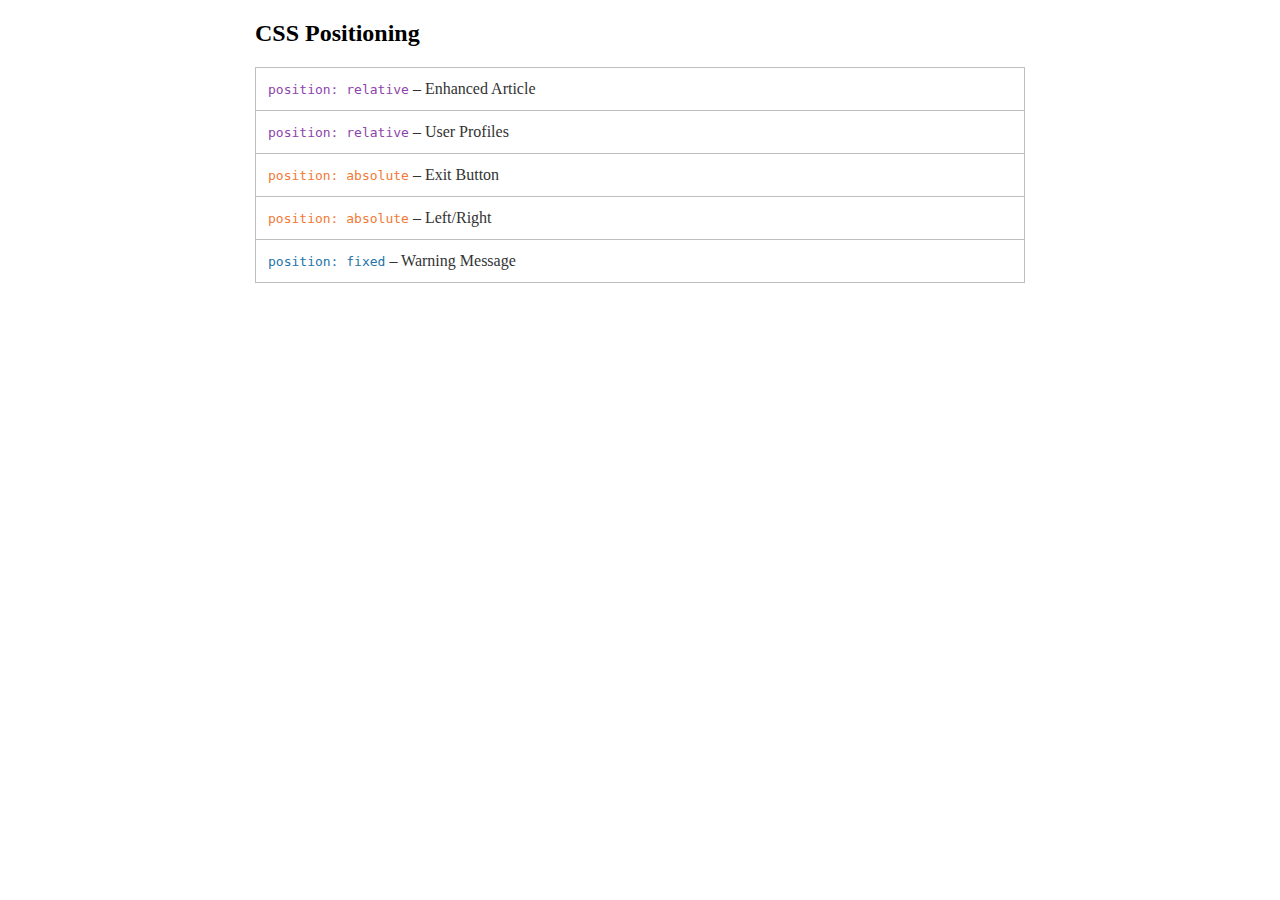
<file: muktek/assignments/css-positioning/index.html>
<!DOCTYPE html>
<html>
	<head>
		<meta charset="utf-8">
		<title>Positioning</title>
		<style>
			a{text-decoration: none; color: #333; display: block;}
			#app-container{width: 770px; margin: 0 auto;	font-family: "Avenir", "sans-serif";}
			ul{ list-style-type: none;	 padding: 0; border: 1px solid #BFBFBF; border-bottom: 0; }
			li{ padding: 12px; border-bottom: 1px solid #BFBFBF; font-weight: 500;}
			.abs{
				color: #F27935;
			}
			.rel{
				color: #8E44AD;
			}
			.fix{
				color: #2574A9;
			}
		</style>
	</head>
	<body>

		<div id="app-container">
			<h2>CSS Positioning</h2>
			<ul>
				<li><a href="./ex-01-relative-positioning-enhanced-content/index.html" target="_blank"><code class="rel">position: relative</code> – Enhanced Article</a></li>
				<li><a href="./ex-02-relative-positioning-profile-example/index.html" target="_blank"><code class="rel">position: relative</code> – User Profiles</a></li>
				<li><a href="./ex-03-absolute-positioning-exit-button/index.html"><code class="abs">position: absolute</code> – Exit Button</a></li>
				<li><a href="./ex-04-absolute-positioning-left-right/index.html"><code class="abs">position: absolute</code> – Left/Right</a></li>
				<li><a href="./ex-05-fixed-positioning/index.html"><code class="fix">position: fixed</code> – Warning Message</a></li>
			</ul>
		</div>
	</body>
</html>
</file>
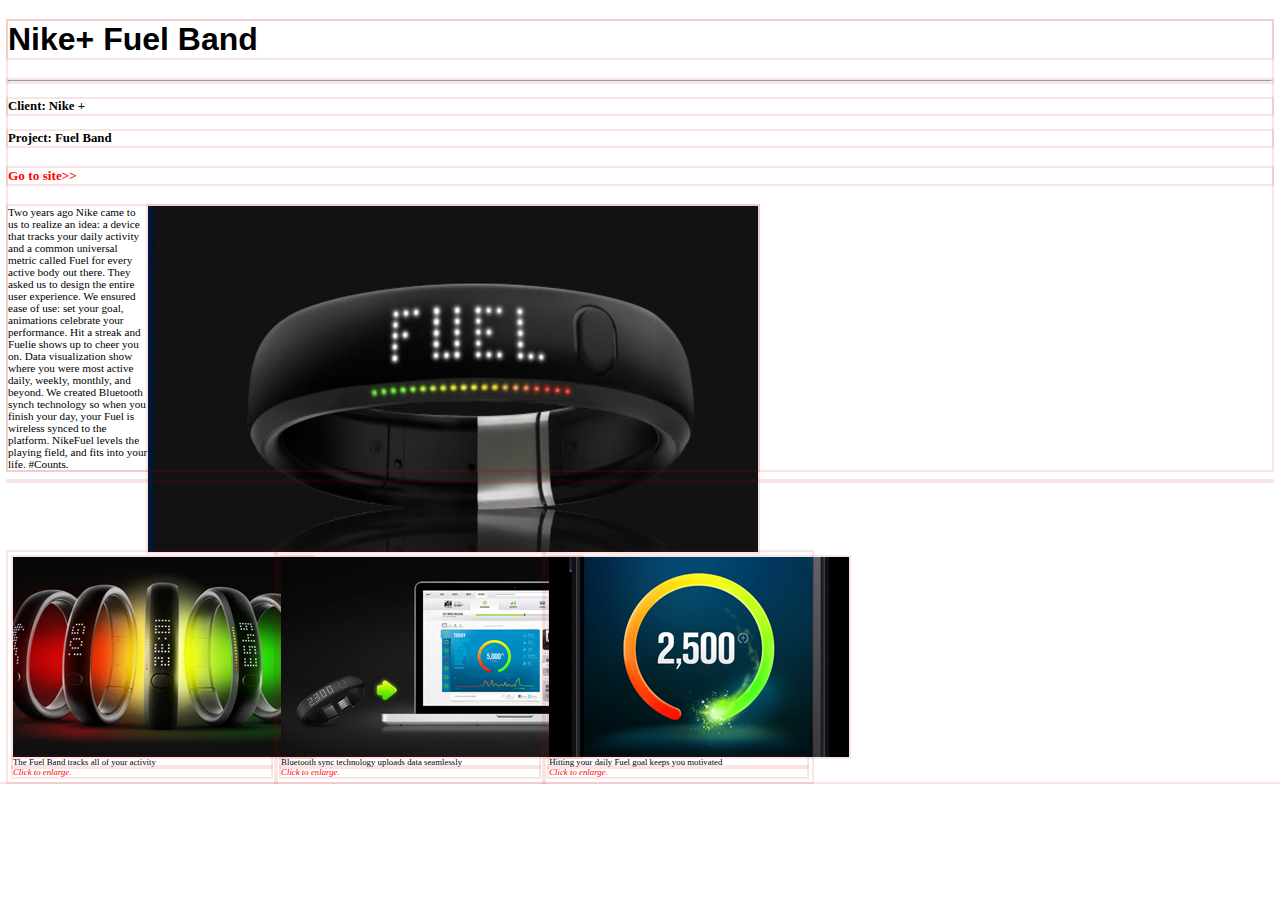
<file: muktek/assignments/flexbox-layouts-nike-fuelband/index.html>
<!DOCTYPE html>
<html>
<head>
<meta charset="UTF-8">
<title>Assigment 4</title>
<link rel="stylesheet" href="./css/style.css">

</head>
<body>

<h1>Nike+ Fuel Band</h1>
<hr>
<h4>Client: Nike +</h4>
<h4>Project: Fuel Band</h4>
<h5>Go to site>></h5>
      <p> <img src="./images/big-product-img.png" align="right">
      Two years ago Nike came to us to realize an idea: a device that tracks your daily activity and a common universal metric called Fuel for every active body out there. They asked us to design the entire user experience. We ensured ease of use: set your goal, animations celebrate your performance. Hit a streak and Fuelie shows up to cheer you on. Data visualization show where you were most active daily, weekly, monthly, and beyond. We created Bluetooth synch technology so when you finish your day, your Fuel is wireless synced to the platform. NikeFuel levels the playing field, and fits into your life. #Counts.
      </p>
  <div class="row">
        <div class="flex-container">
        <img src="./images/small-product-img-1.jpg"</p>
        <p1>The Fuel Band tracks all of your activity
        </p1>
        <p2>Click to enlarge.</p2>
        </div>
        <div class="flex-container">
        <img src="./images/small-product-img-2.jpg"</p>
        <p1>Bluetooth sync technology uploads data seamlessly
        </p1>
        <p2>Click to enlarge.</p2>
        </div>
        <div class="flex-container">
        <img src="./images/small-product-img-3.jpg"</p>
        <p1>Hitting your daily Fuel goal keeps you motivated
        </p1>
        <p2>Click to enlarge.</p2>
        </div>
  </div>
</body>
</html>
</file>
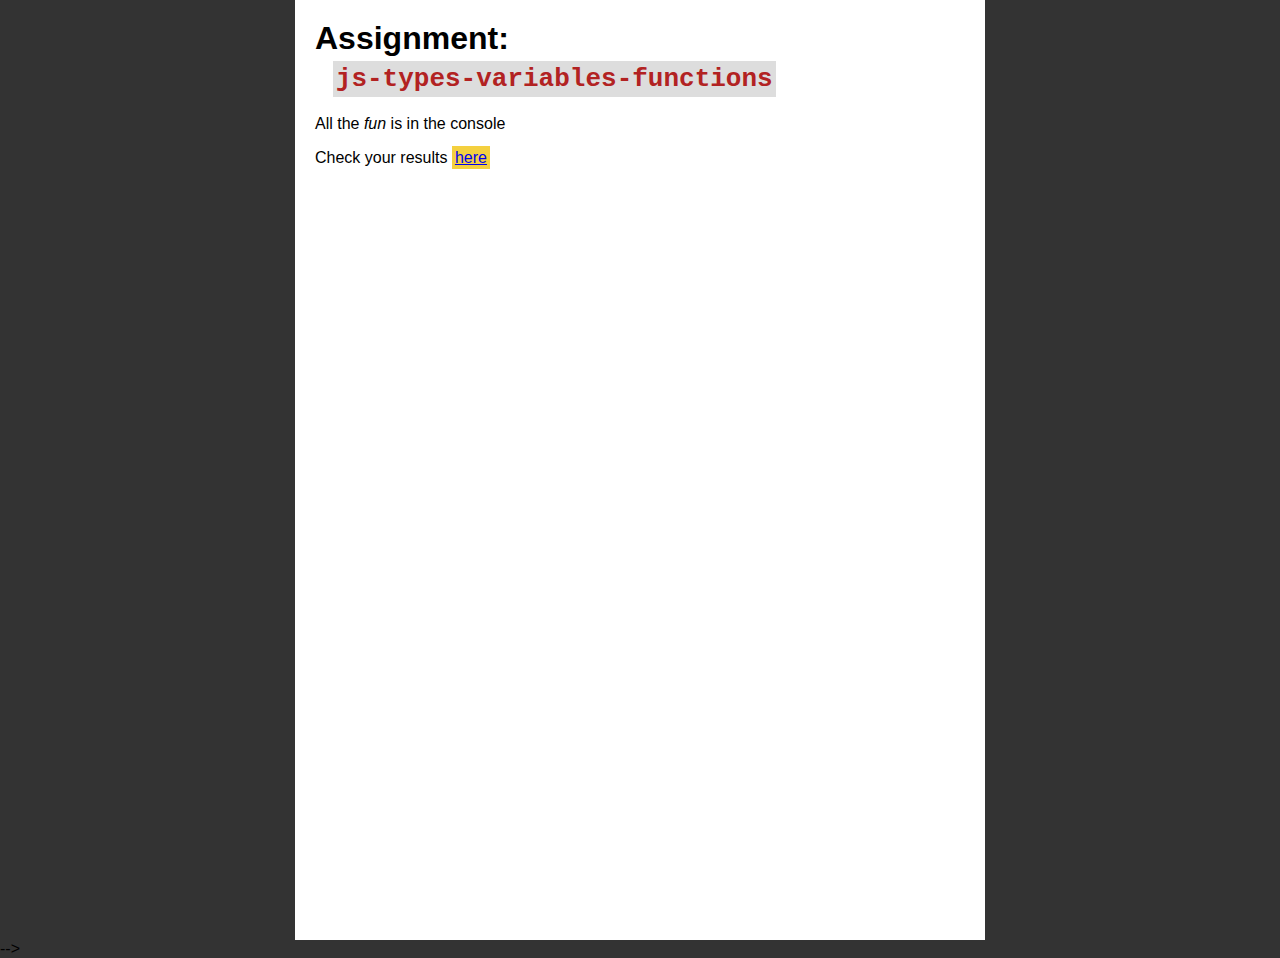
<file: muktek/assignments/js-types-variables-functions/index.html>
<!DOCTYPE html>
<html>
  <head>
    <meta charset="utf-8">
    <title>JS Drills - Basic - isVowel</title>
    <style>
      body{ font-family: 'Helvetica', Arial, sans-serif; margin: 0; background: #333;}
      div { max-width: 650px; background: #fff; min-height: 100vh; margin: 0 auto; padding: 20px;}
      div > * {margin-top: 0;}
      code {background: #ddd; color: firebrick; padding: 3px;}
      mark { background: #F4D03F; padding: 3px;}
    </style>
  </head>
  <body>
    <div>
      <h1>
        Assignment: <br/>
        &nbsp;&nbsp;<code>js-types-variables-functions</code>
      </h1>
      <p>All the <em>fun</em> is in the console</p>
      <p>Check your results <mark><a target="_blank" href="./_test-suite/test.html">here</a></mark></p>
    </div>

    <!--
      NOTE: Uncomment the <script> tags below
      to test check your work in the console
    -->

    <!-- ex-01 -->
    <!-- <script src="./ex-01-addMoreEnthusiasm.js"></script> -->

    <!-- ex-02 -->
    <!--<script src="./ex-02-simpleSum.js"></script> -->

    <!-- ex-03 -->
    <!--<script src="./ex-03-getAverage.js"></script> -->

    <!-- ex-04 -->
    <!-- <script src="./ex-04-isNegative.js"></script> -->

    <!-- ex-05 -->
    <!-- <script src="./ex-05-makeGreeting.js"></script> -->

    <!-- ex-06 -->
    <!-- <script src="./ex-06-makeUserGreeting.js"></script> -->

    <!-- ex-07 -->
    <script src="./ex-07-getMinimum.js"></script> -->

    <!-- ex-08 -->
    <!-- <script src="./ex-08-isVowel.js"></script> -->

    <!-- ex-09 -->
    <!-- <script src="./ex-09-getSeasonForMonth.js"></script> -->

    <!-- ex-10 -->
    <!-- <script src="./ex-10-justOneString.js"></script> -->

    <!-- ex-11 -->
    <!-- <script src="./ex-11-calcSpeedTicket.js"></script> -->


  </body>
</html>
</file>
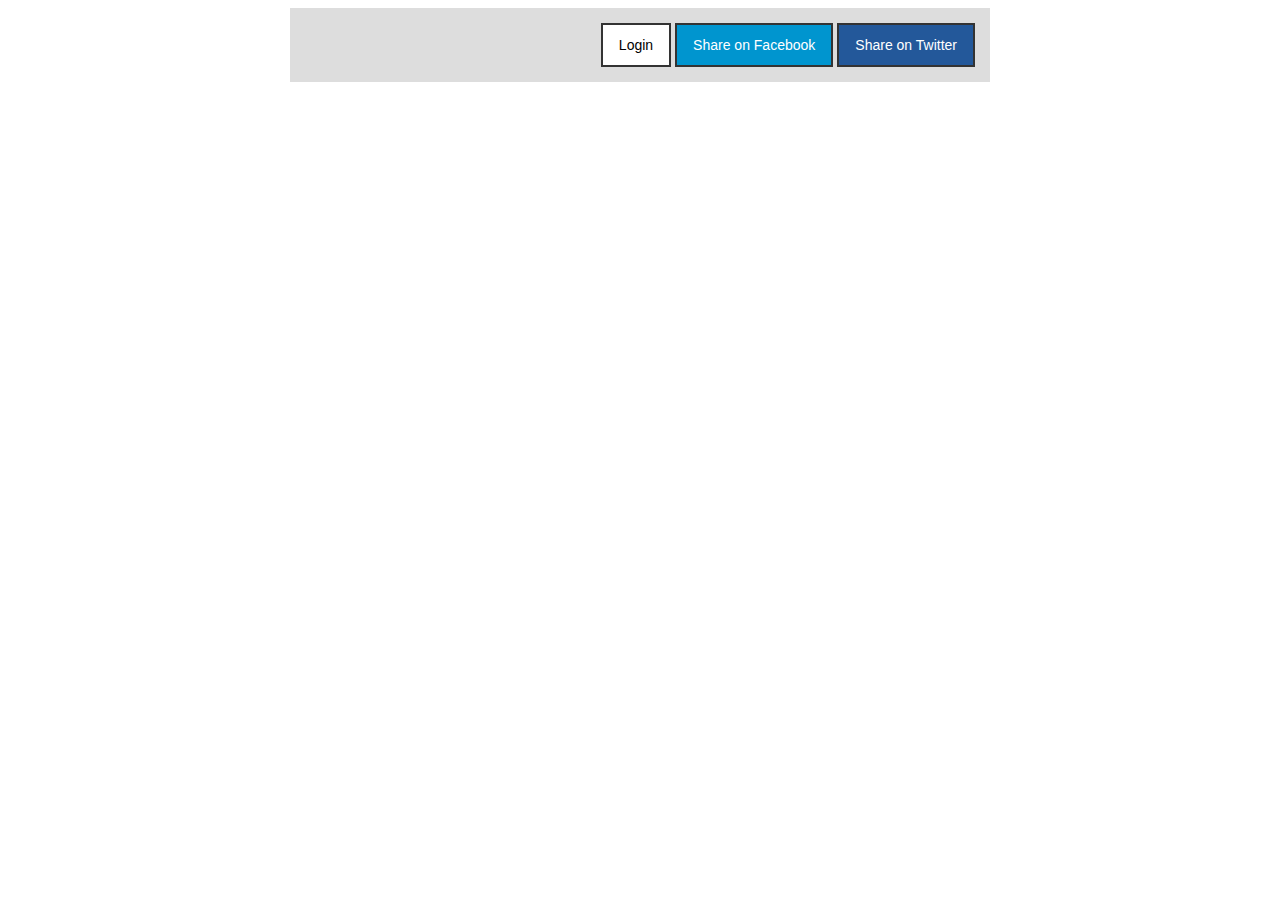
<file: muktek/assignments/basic-css-web-components/00-demo-example/index.html>
<!DOCTYPE html>
<html>
	<head>
		<meta charset="utf-8">
		<title>Demo Example</title>
		<link rel="stylesheet" href="./css/style.css">
	</head>
	<body> 
		<div id="app-container">
			<div class="user-options">
				<button class="basic-btn">Login</button>
				<button class="fb-btn">Share on Facebook</button>
				<button class="tw-btn">Share on Twitter</button>	
			</div>			
		</div>
	</body>
</html>
</file>
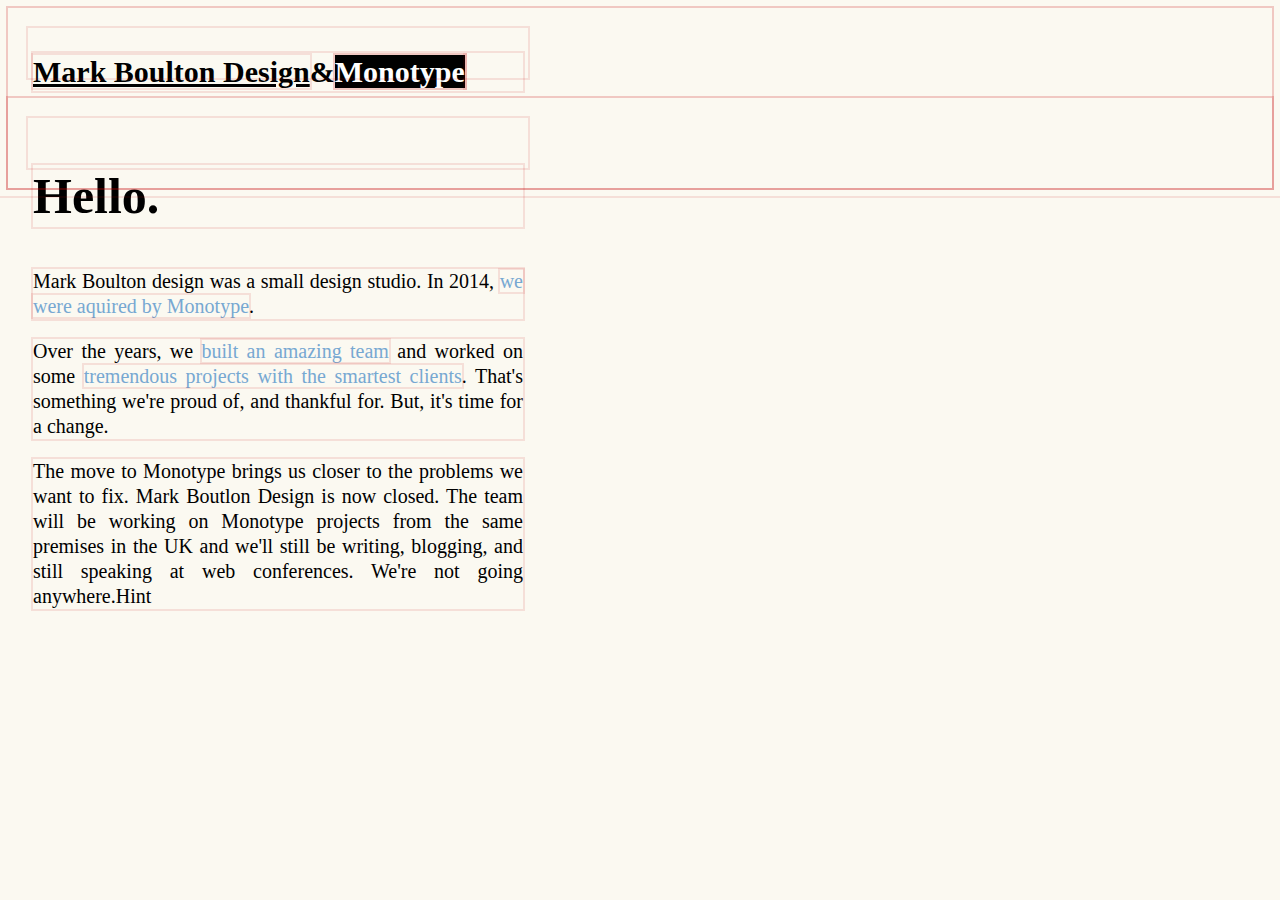
<file: muktek/assignments/basic-css-web-components/01-simple-article-layout/index.html>
<!DOCTYPE html>
<html>
	<head>
		<meta charset="utf-8">
		<title>Example-01</title>
		<link rel="stylesheet" href="./css/style.css">
	</head>
	<body>
		<div class="flex-container">
        <div><h1><u>Mark Boulton Design</u>&<span class="highlight"><font color="white">Monotype<font></color></span></h1></div>
    <div class="flex-container">
				<div><h2>Hello.</h2>
        <p>Mark Boulton design was a small design studio. In 2014, <a>we were aquired by Monotype</a>.</p>
				<p>Over the years, we <a>built an amazing team</a> and worked on some <a>tremendous projects with the smartest clients</a>. That's something we're proud of, and thankful for. But, it's time for a change.</p>
				<p>The move to Monotype brings us closer to the problems we want to fix. Mark Boutlon Design is now closed. The team will be working on Monotype projects from the same premises in the UK and we'll still be writing, blogging, and still speaking at web conferences. We're not going anywhere.Hint</p>
</html>
</file>
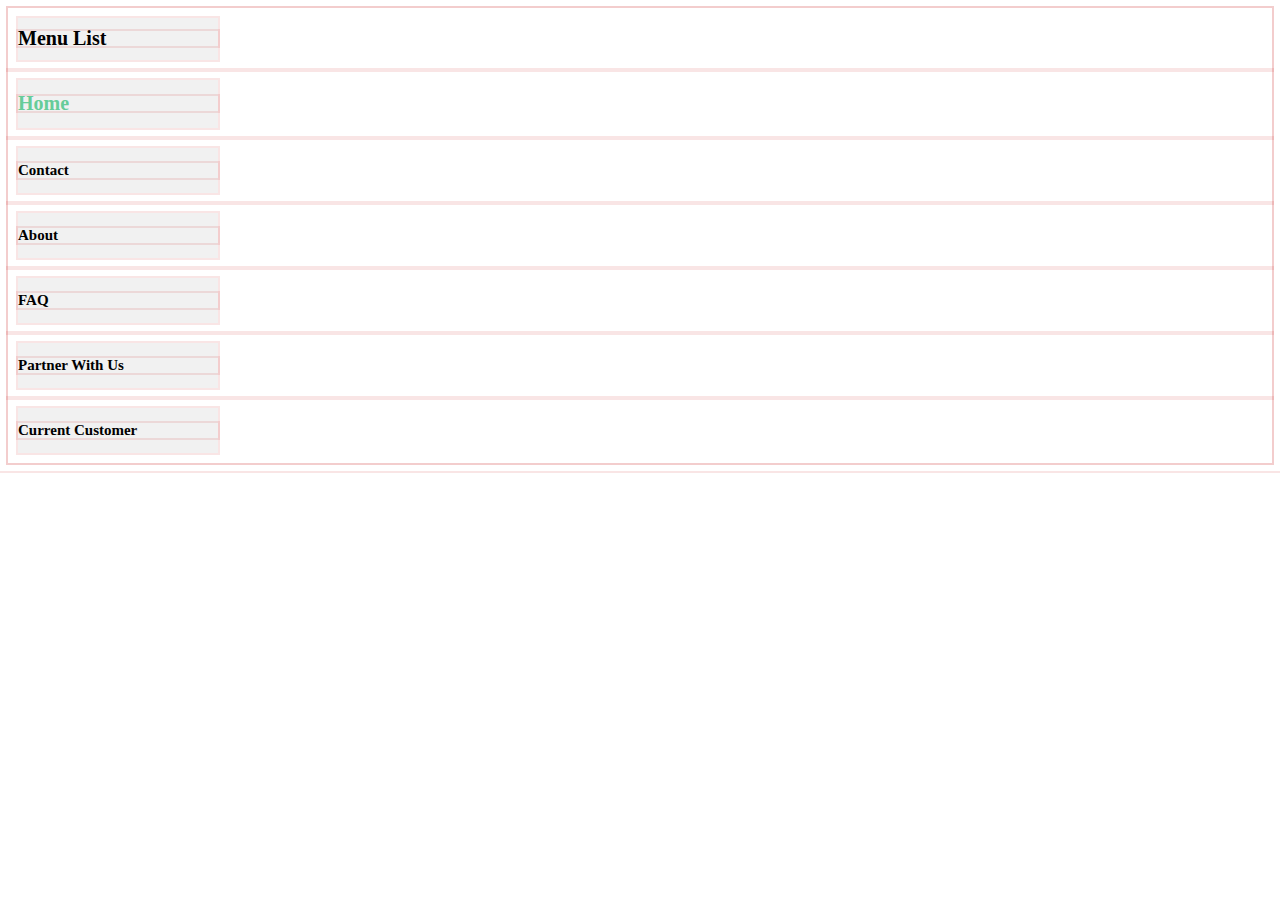
<file: muktek/assignments/basic-css-web-components/02-menu-list/index.html>
<!DOCTYPE html>
<html>
	<head>
		<meta charset="utf-8">
		<title>Example-02</title>
		<link rel="stylesheet" href="./css/style.css">
	</head>
	<body>
		  <div class="flex-container">
		  	<div>
		  		<h1>Menu List</h1>
		  	</div>
		  </div>
			<div class="flex-container">
		  	<div>
		  		<h2>Home</h2>
		  	</div>
		  </div>
			<div class="flex-container">
		  	<div>
		  		<h3>Contact</h3>
		  	</div>
		  </div>
			<div class="flex-container">
		  	<div>
		  		<h3>About</h3>
		  	</div>
		  </div>
			<div class="flex-container">
		  	<div>
		  		<h3>FAQ</h3>
		  	</div>
		  </div>
			<div class="flex-container">
		  	<div>
		  		<h3>Partner With Us</h3>
		  	</div>
		  </div>
			<div class="flex-container">
		  	<div>
		  		<h3>Current Customer</h3>
		  	</div>
		  </div>
	</body>
</html>
</file>
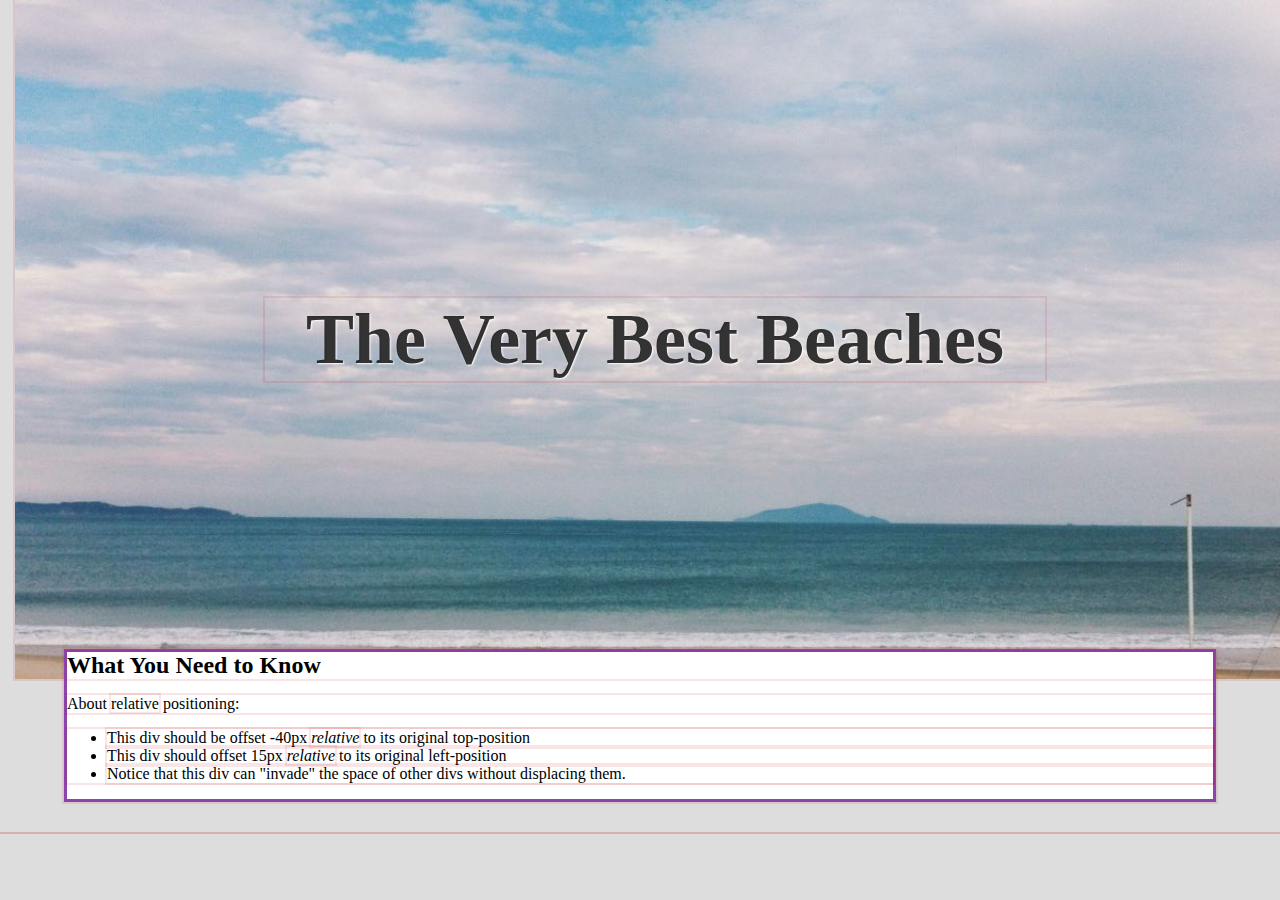
<file: muktek/assignments/css-positioning/ex-01-relative-positioning-enhanced-content/index.html>
<!DOCTYPE html>
<html>
	<head>
		<meta charset="utf-8">
		<title>Relative Positioning</title>
		<link rel="stylesheet" href="./css/styles.css">
	</head>
	<body>
		<div class="hero-splash">
			<h1>The Very Best Beaches</h1>
		</div>
		<section style="position: Relative; bottom: 30px;" class="content-section">
			<h2>What You Need to Know</h2>
			<p>About <span>relative</span> positioning:
			<ul>
				<li>This div should be offset -40px <em>relative</em> to its original top-position</li>
				<li>This div should offset 15px <em>relative</em> to its original left-position</li>
				<li>Notice that this div can "invade" the space of other divs without displacing them.</li>
			</ul>
		</section>

	</body>
</html>
</file>
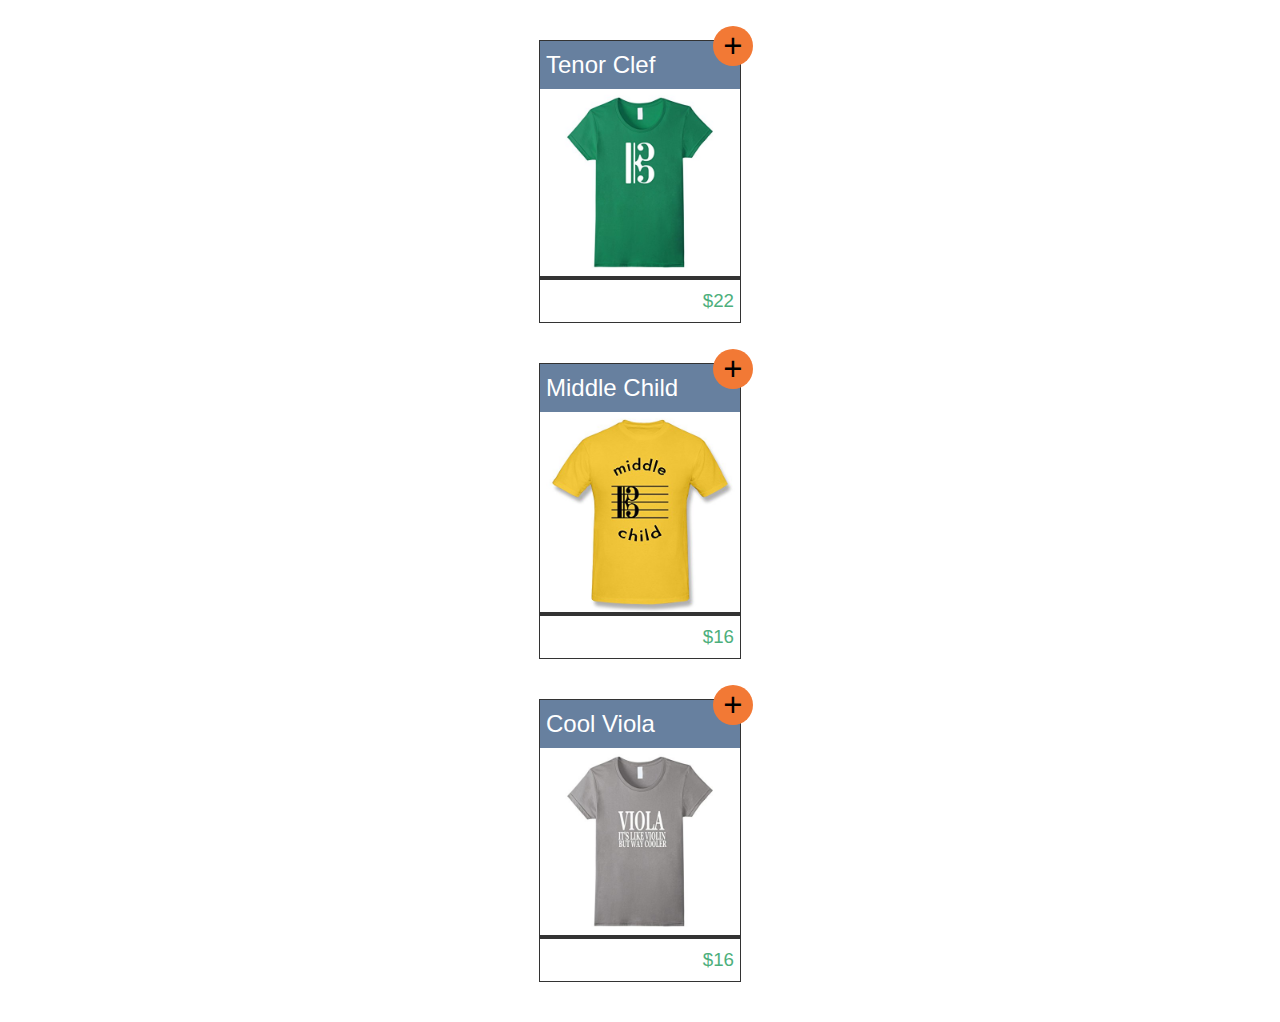
<file: muktek/assignments/css-positioning/ex-03-absolute-positioning-exit-button/index.html>
<!DOCTYPE html>
<html>
	<head>
		<meta charset="utf-8">
		<title>Relative Positioning</title>
		<link rel="stylesheet" href="./css/styles.css">
	</head>
	<body>

		<div class="product">
			<h2>Tenor Clef</h2>
			<img src="./images/t-shirt-1.jpg" alt="">
			<h3>$22</h3>
			<span class="add-to-cart">+</span>

		</div>
		<div class="product">
			<h2>Middle Child</h2>
			<img src="./images/t-shirt-2.jpg" alt="">
			<h3>$16</h3>
			<span class="add-to-cart">+</span>

		</div>
		<div class="product">
			<h2>Cool Viola</h2>
			<img src="./images/t-shirt-3.jpg" alt="">
			<h3>$16</h3>
			<span class="add-to-cart">+</span>
		</div>

	</body>
</html>
</file>
<file: muktek/assignments/flexbox-layouts-nike-fuelband/css/style.css>
*{
box-sizing: border-box; outline: 2px solid rgba(200,0,0,.1)
}
/* TEST to confirm .css file is linked. Delete later. */
/*body {
  background: lightyellow;
}*/
h1 {
  font-family: Helvetica, Arial, sans-serif;

}
h4 {
  font-size: 80%;
}
h5 {
  color: #ff0000;
}
p {
  width:750px;
  height:300px
  font-family: Helvetica, Arial, sans-serif;
  font-size: 70%;
  right: -33.33%;
  text-align: left;
}
p1 {
  width:750px;
  height:300px
  font-family: Helvetica, Arial, sans-serif;
  font-size: 55%;

}
p2 {
  width:750px;
  height:300px
  font-family: Helvetica, Arial, sans-serif;
  font-size: 55%;
  font-style: italic;
  color: #ff0000;

}
.flex-container {
  display: flex;
  flex-wrap: wrap;
  background-color:;
  float: right;
  width: 21.21%;
  padding: 5px;
  float: left

}
}

.flex-container > div {
  background-color: #f1f1f1;
  width: 100px;
  margin: 10px;
  text-align: center;
  line-height: 75px;
  font-size: 30px;
}
big-product-img {
    float: right;
    position: relative;
    width:90%;
    alt="Fuel" style="width:80%;"
    alt="Smiley face" style="float:right;width:42px;height:42px;">

}
small-product-img-1 {
    float: left;
    position: relative;
    width:20%;
    display: inline-block;
    alt="Fuel" style="width:22.22%;"

}
small-product-img-2 {
    float: right;
    position: relative;
    width:20%;
    display: inline-block;
    alt="Fuel" style="width:22.22%;"
}
small-product-img-3 {
    float: right;
    position: relative;
    width:20%;
    display: inline-block;
    alt="Fuel" style="width:22.22%;"
}
</file>
<file: muktek/assignments/basic-css-web-components/00-demo-example/css/style.css>
*{
	box-sizing: border-box;
}

#app-container{
	margin-top: 0;
	margin-bottom: 0;
	margin-left: auto;
	margin-right: auto;
	width: 700px;
}

.user-options{
	background: #ddd;
	padding: 15px;
	text-align: right;
}

.user-options button{
	padding: 12px 16px;
	font-family: "Baskerville", "Georgia", sans-serif;
	border: 2px solid #333;
	font-size: 14px;
}

.basic-btn{
	background: #fff;
}

.fb-btn{
	background: #0095CF;
	color: #fff;
}

.tw-btn{
	background: #23589A;
	color: #fff;
}
</file>
<file: muktek/assignments/basic-css-web-components/01-simple-article-layout/css/style.css>
*{
	box-sizing: border-box; outline: 2px solid rgba(200,0,0,.1)
}
.flex-container {
  display: flex;
	flex-direction: column;
  background-color:;
}

.flex-container > div {
  background-color: #FBF9F1;
	width: 500px;
	height: 50px;
  margin: 20px;
	text-align: justify;
  padding: 5px;
	line-height: 1.25;
  font-size: 20px;
}
body{
	background-color: #FBF9F1;
}
span.highlight
{
background-color:#000000
}
h1 {
    color: #000000;
}

h1 {
    font-family: Georgia, Palatino, serif;
    font-size: 150%;
}

h2 {
    color: #000000;
}
h2 {
    font-family: Georgia, Palatino, serif;
    font-size: 250%;
}
p {
	  color: #000000;
		font-family: Georgia, Palatino, serif;
}
a {
    color: #77A8D2;
}
</file>
<file: muktek/assignments/basic-css-web-components/02-menu-list/css/style.css>
*{
	box-sizing: border-box; outline: 2px solid rgba(200,0,0,.1)
}
.flex-container {
  display: flex;
  flex-direction: column;

}

.flex-container > div {
  background-color: #f1f1f1;
  width: 200px;
  margin: 10px;
  text-align: justify;
  line-height: 15px;
  font-size: 10px;
}
h2 {
	color: #66CC99;
	font-family: Comic;
	font-size: 200%;
}
h3 {
	color: #000000;
	font-family: "Comic Sans";
	font-size: 150%;
}
</file>
<file: muktek/assignments/css-positioning/ex-01-relative-positioning-enhanced-content/css/styles.css>
*{
	box-sizing: border-box; outline: 2px solid rgba(200,0,0,.1)
}

body{
	margin: 0;
	font-family: "Baskerville", "Times", serif;
	background: #ddd;
}

.hero-splash{
	background-image: url('../images/best-beach.jpeg');
	position: relative;
	background-size: cover;
	min-height: 40px;
	text-align: center;
	padding: 250px;
	font-size: 36px;
	color: rgba(0,0,0,.8);
	text-shadow: #fff 1px 1px 2px;
	position: relative;
  left: 15px;


}

h2{
	margin: 0;
}

.rel{
	color: #8E44AD;
}

.content-section{
	width: 90%;
	margin: 0 auto;
	background: #fff;
	border: #8E44AD solid 3px;
	padding: -10px;
	


	/*
		positioning  here
	*/
}
</file>
<file: muktek/assignments/css-positioning/ex-03-absolute-positioning-exit-button/css/styles.css>
/*{
	box-sizing: border-box; outline: 2px solid rgba(200,0,0,.1)
}*/

.product{
	width: 200px;
	margin: 40px auto;
	font-family: "Arial Narrow", "Arial", sans-serif;
	border: 1px #333 solid;
  position: relative;
	/*
		positioning properties here
	*/
}

.product h2{
	background: #67809F;
	color: #fff;
	margin: 0;
	padding: 10px 6px;
	font-weight: 200;
}

.product h3{
	border-top: 4px solid  #333;
	text-align: right;
	color: #4DAF7C;
	margin: 0;
	padding: 10px 6px;
	font-weight: 200;
}

.product img{
	width: 100%;
	display: block;
}


.add-to-cart{
	display: block;
	font-size: 33px;
	position: absolute;

	height: 40px;
	width: 40px;
	border-radius: 50%;
	line-height: 40px;

	background: #F27935;
	text-align: center;
	cursor: pointer;

	top: -15px;
	left: 173px;

	/*
		positioning properties here
	*/
}
</file>
